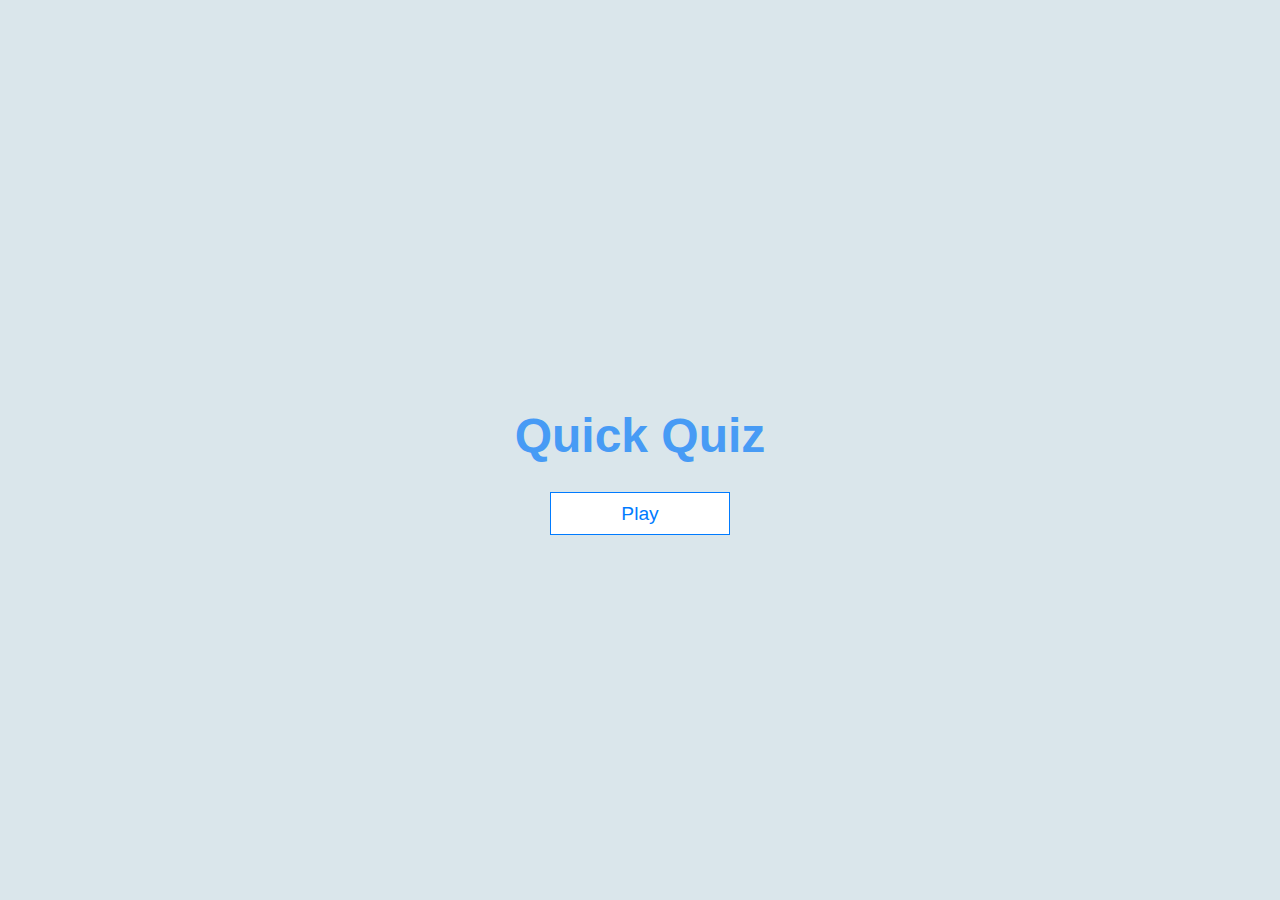
<file: index.html>
<!DOCTYPE html>
<html lang="en">
<head>
    <meta charset="UTF-8">
    <meta name="viewport" content="width=device-width, initial-scale=1.0">
    <title>Quiz Application</title>
    <link rel="stylesheet" href="styles.css">
</head>
<body>
    <div class="container">
        <h1>Quick Quiz</h1>
        <a href="game.html" class="btn">Play</a>
    </div>
</body>
</html>
</file>
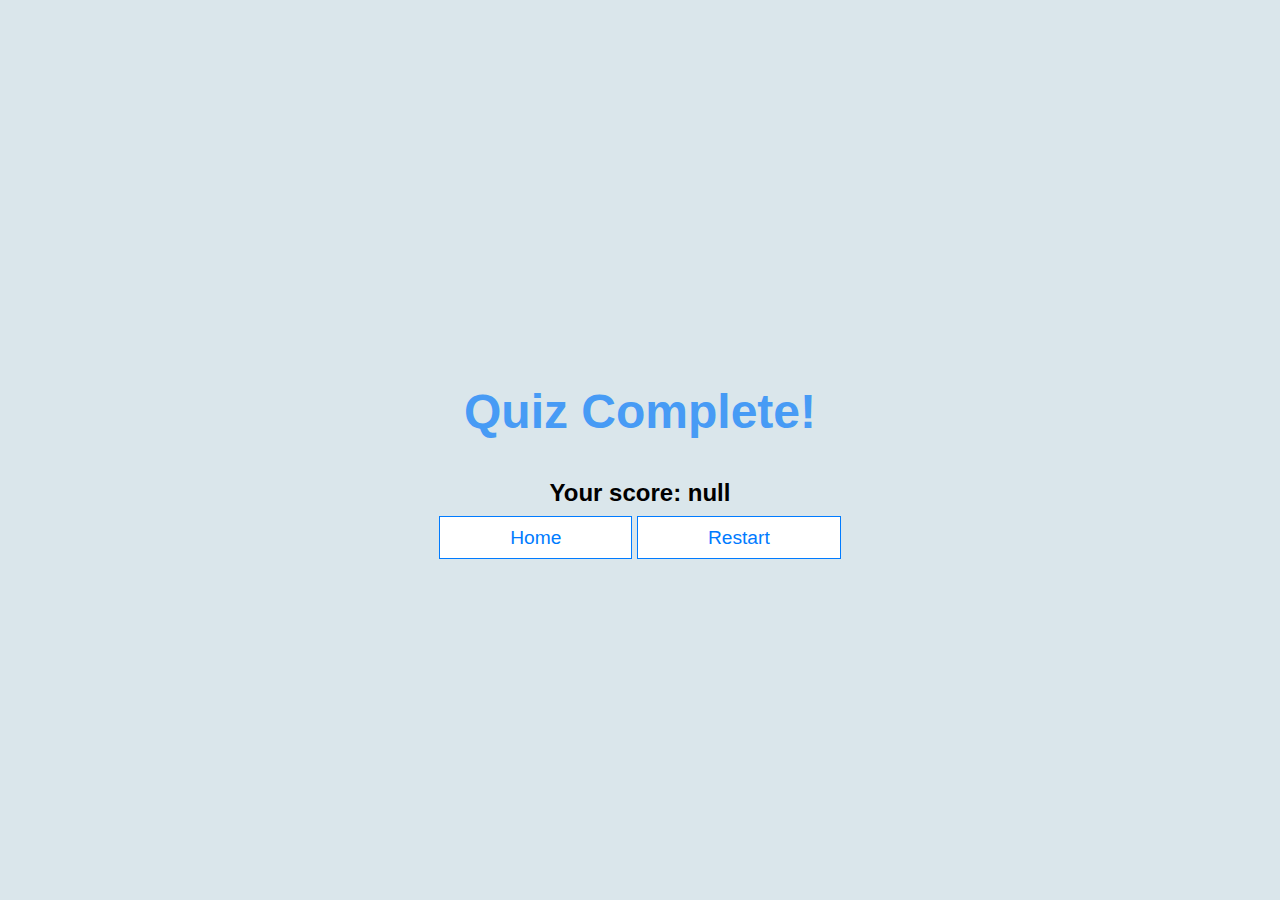
<file: end.html>
<!DOCTYPE html>
<html lang="en">
<head>
    <meta charset="UTF-8">
    <meta name="viewport" content="width=device-width, initial-scale=1.0">
    <title>Quiz End</title>
    <link rel="stylesheet" href="styles.css">
</head>
<body>
    <div class="container">
        <h1>Quiz Complete!</h1>
        <h2 id="final-score">Your score: 0</h2>
        <a href="index.html" class="btn">Home</a>
        <a href="game.html" class="btn">Restart</a>
    </div>
    <script>
        const finalScore = document.getElementById('final-score');
        const score = localStorage.getItem('mostRecentScore');
        finalScore.innerText = `Your score: ${score}`;
    </script>
</body>
</html>
</file>
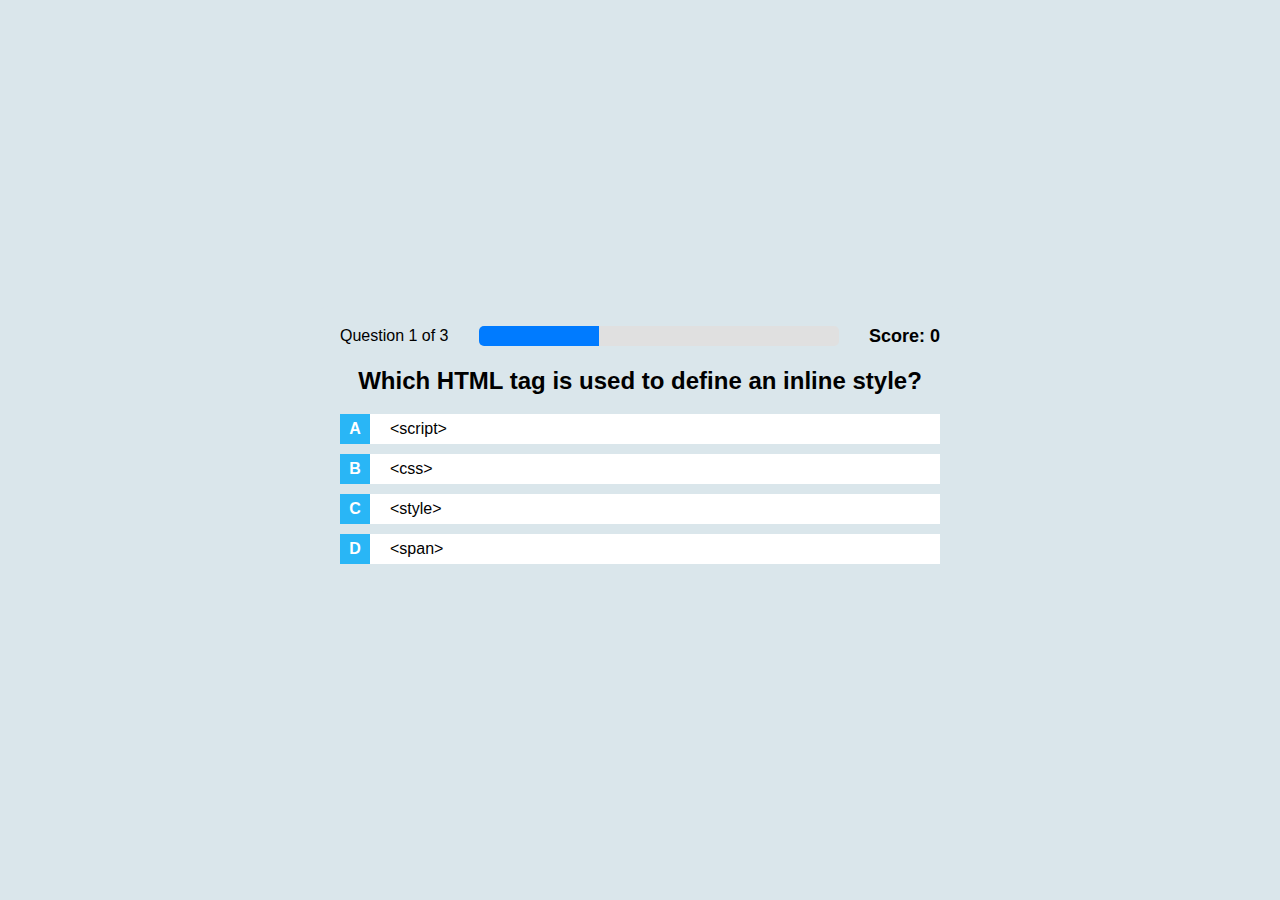
<file: game.html>
<!DOCTYPE html>
<html lang="en">
<head>
    <meta charset="UTF-8">
    <meta name="viewport" content="width=device-width, initial-scale=1.0">
    <title>Quiz Game</title>
    <link rel="stylesheet" href="styles.css">
    <script defer src="game.js"></script>
</head>
<body>
    <div class="game-container">
        <div id="hud">
            <div id="question-counter">Question 1 of 3</div>
            <div id="progress-bar">
                <div id="progress-bar-full"></div>
            </div>
            
            <div id="score">Score: 0</div>
        </div>
        <h2 id="question">What is the answer to this question?</h2>
        <div class="choices">
            <div class="choice-container">
                <div class="choice-prefix">A</div>
                <div class="choice-text" data-number="1">Choice 1</div>
            </div>
            <div class="choice-container">
                <div class="choice-prefix">B</div>
                <div class="choice-text" data-number="2">Choice 2</div>
            </div>
            <div class="choice-container">
                <div class="choice-prefix">C</div>
                <div class="choice-text" data-number="3">Choice 3</div>
            </div>
            <div class="choice-container">
                <div class="choice-prefix">D</div>
                <div class="choice-text" data-number="4">Choice 4</div>    
            </div>
        </div>
    </div>
</body>
</html>
</file>
<file: styles.css>
body {
    font-family: Arial, sans-serif;
    display: flex;
    justify-content: center;
    align-items: center;
    height: 100vh;
    margin: 0;
    background-color: #dae6eb;
}

.container {
    text-align: center;
}

h1 {
    font-size: 3rem;
    margin-bottom: 40px;
    color: #479bf5;
}

.btn {
    border: 1px solid #007bff;
    padding: 10px 70px;
    font-size: 1.2rem;
    color: #007bff;
    background-color:white;
    text-decoration: solid;
    transition: background-color 0.3s ease;
   
}

.btn:hover {
    background-color: #0056b3;
    color: white;
}



.game-container {
    background: #dae6eb;
    padding: 20px;
    border-radius: 8px;
    max-width: 600px;
    width: 100%;
    text-align: center;
}

#hud {
    display: flex;
    justify-content: space-between;
    align-items: center;
    margin-bottom: 20px;
}

.choice-container {
    margin-bottom: 15px;
    display: flex;
    align-items: center;
    margin: 10px 0;
    cursor: pointer;
    background-color:white;
    transition: box-shadow 0.3s ease, transform 0.3s ease, background-color 0.3s ease, color 0.3s ease;
}

.choice-container:hover {
    box-shadow: 0 4px 8px rgba(0, 181, 247, 0.349);
    transform: translateY(-2px);
    background-color: #f0f0f0;
    color: #000;
}


.choice-prefix{
    background-color: #29b6f6;
    color:#fff;
    height: 30px;
    padding:0%;
    width: 30px;
    display:flex;
    justify-content: center;
    align-items: center;

    margin-right: 20px;
    font-weight: bold;
}
.choice-text {
   
    flex-grow:1;
    text-align :left;
}



.correct {
    background-color: #28a745 !important;
}

.incorrect {
    background-color: #dc3545 !important;
}
#progress-bar {
    height: 20px;
    width: 60%;
    background-color: #e0e0e0;
    border-radius: 5px;
    overflow: hidden;
    margin-bottom: 0;
    
    order: 1;
}

#progress-bar-full {
    height: 100%;
    background-color: #007bff;
    width: 0%;
    transition: width 0.3s ease;
}
#score {
    font-size: 18px;
    font-weight: bold;
    order: 2;
}
</file>
